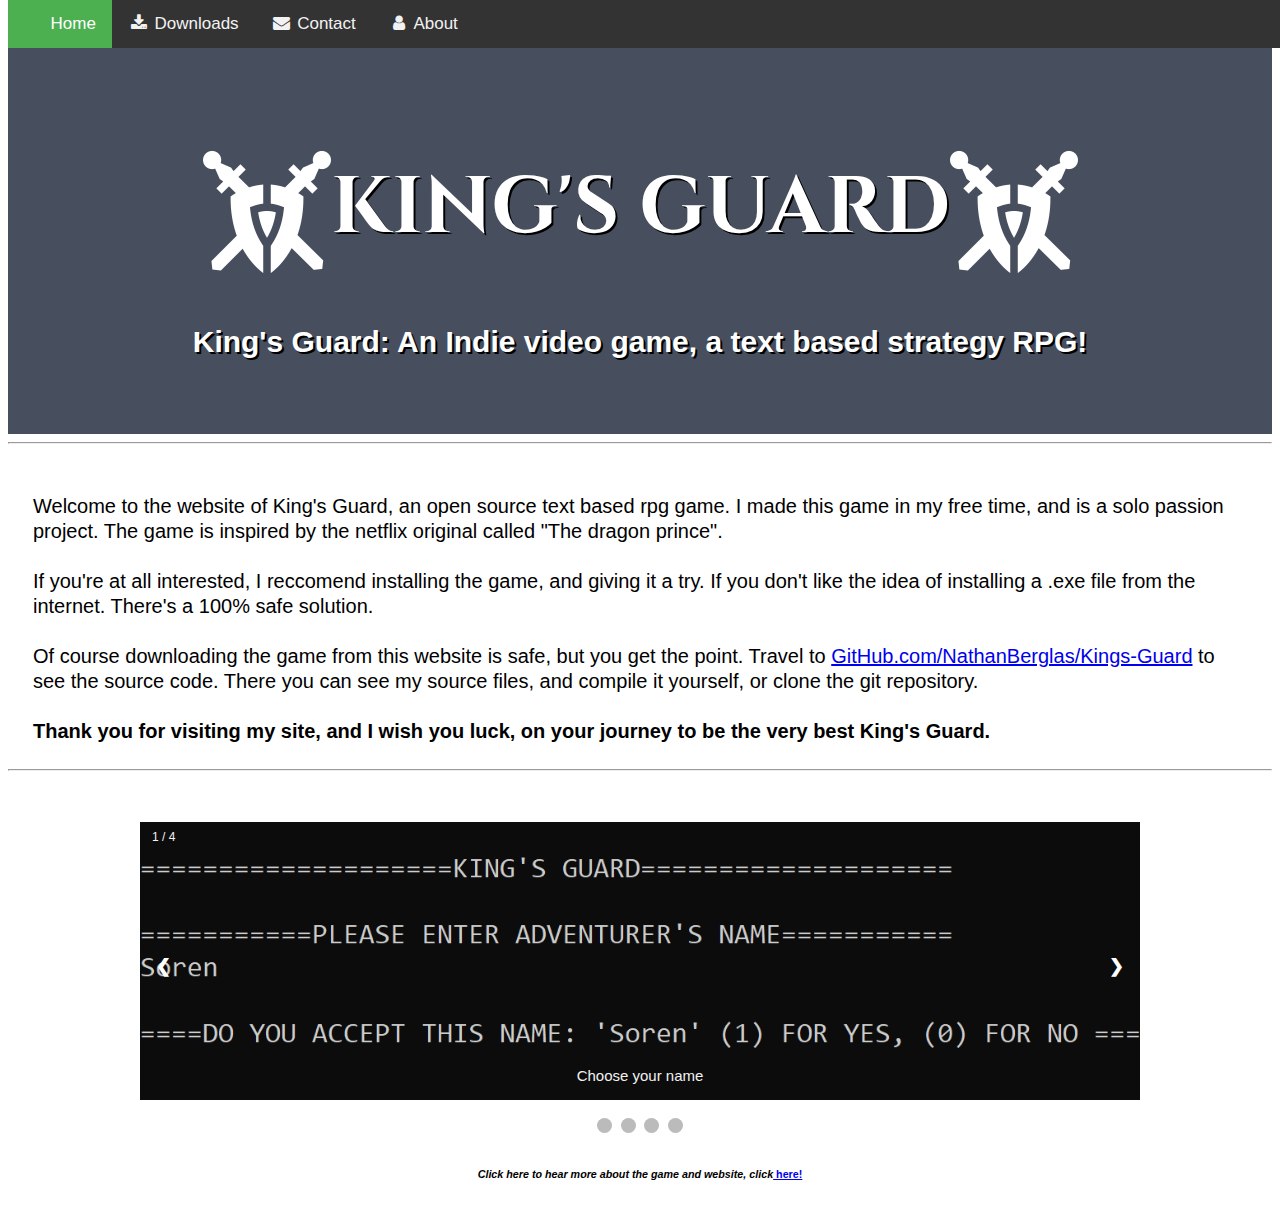
<file: index.html>
<!DOCTYPE html>

<html>
	<Head>
		<title>King's Guard Website</title>
		
		<link href="https://fonts.googleapis.com/css2?family=Cinzel:wght@900&display=swap" rel="stylesheet"> 
		<link rel="stylesheet" href="style.css">
		<link rel="stylesheet" href="https://cdnjs.cloudflare.com/ajax/libs/font-awesome/4.7.0/css/font-awesome.min.css">
		<script src="javascript.js"></script>
		
		<meta name="description" content="This is a website to download my video game, King's Guard">
		<meta name="keywords" content="the dragon prince,King's Guard,rpg, rpg video game, text based video game">
		<meta name="Nate">
		<meta name="viewport" content="width=device-width, initial-scale=1.0">

		<script>
			function myFunction() {
			  var x = document.getElementById("myTopnav");
			  if (x.className === "topnav") {
  				  x.className += " responsive";
  			} else {
  				  x.className = "topnav";
  			}
			}
		</script>

	</Head>

	<Body>
		<div class="topnav">
  			<a class="active" href="index.html"><i class="fa fa-fw fa-Home"></i> Home</a> 
  			<a href="Downloads.html"><i class="fa fa-fw fa-download"></i> Downloads</a> 
  			<a href="Contact.html"><i class="fa fa-fw fa-envelope"></i> Contact</a> 
  			<a href="About.html"><i class="fa fa-fw fa-user"></i> About</a>
		</div>

		<div class="aboutKingsIndex">
			<br> <br>
			<div class ="aboutKings"> 
			<p> <h1 class="title"><img class="shield" src="shield.png" width = "128" height = "128" class="kingsheild">KING'S GUARD<img class="shield" src="shield.png" width = "128" height = "128" class="kingsheild"></h1></p>
			<p> <strong style="font-size:30px;"> King's Guard: An Indie video game, a text based strategy RPG! </strong> </p>
			</div>
		</div>
		<hr>
		<p style="font-size:20px;">
		<br>
			Welcome to the website of King's Guard, an open source text based rpg game. 
			I made this game in my free time, and is a solo passion project.
			The game is inspired by the netflix original called "The dragon prince". </p> <p style="font-size:20px;">
			If you're at all interested, I reccomend installing the game, and giving it a try.
			If you don't like the idea of installing a .exe file from the internet.
			There's a 100% safe solution.<br> </p> <p style="font-size:20px;">
			Of course downloading the game from this website is safe, but you get the point.
			Travel to <a href="https://github.com/NathanBerglas/Kings-Guard" title="Github"> GitHub.com/NathanBerglas/Kings-Guard</a> to see the source code.
			There you can see my source files, and compile it yourself, or clone the git repository. </p> <p style="font-size:20px">
			<strong>Thank you for visiting my site, and I wish you luck, on your journey to be the very best King's Guard.<br> </strong>
			<hr>
			</br>
		</p> 
		<div class="slideshow-container"> 

		<div class="mySlides fade">
		<div class="numbertext">1 / 4</div>
		<img src="name.png" style="width:100%">
		<div class="text">Choose your name</div>
		</div>
		
		<div class="mySlides fade">
		<div class="numbertext">2 / 4</div>
		<img src="mainmenu.png" style="width:100%">
		<div class="text">Main Menu</div>
		</div>
		
		<div class="mySlides fade">
		<div class="numbertext">3 / 4</div>
		<img src="combat.png" style="width:100%">
		<div class="text">Combat!</div>
		</div>
		
		<div class="mySlides fade">
		<div class="numbertext">4 / 4</div>
		<img src="loot.png" style="width:100%">
		<div class="text">Choose your loot!</div>
		</div>
		
		<a class="prev" onclick="plusSlides(-1)">&#10094;</a>
		<a class="next" onclick="plusSlides(1)">&#10095;</a>
		
		</div>
		<br>
		<script>
			showSlides(slideIndex);
		</script>
		<div style="text-align:center">
		<span class="dot" onclick="currentSlide(1)"></span> 
		<span class="dot" onclick="currentSlide(2)"></span> 
		<span class="dot" onclick="currentSlide(3)"></span> 
		<span class="dot" onclick="currentSlide(4)"></span> 
		</div>

		<h6><i><p style="text-align:center";>Click here to hear more about the game and website, click<a href="About.html"></i> here!</a></p></h6>
	</Body>
</html>
</file>
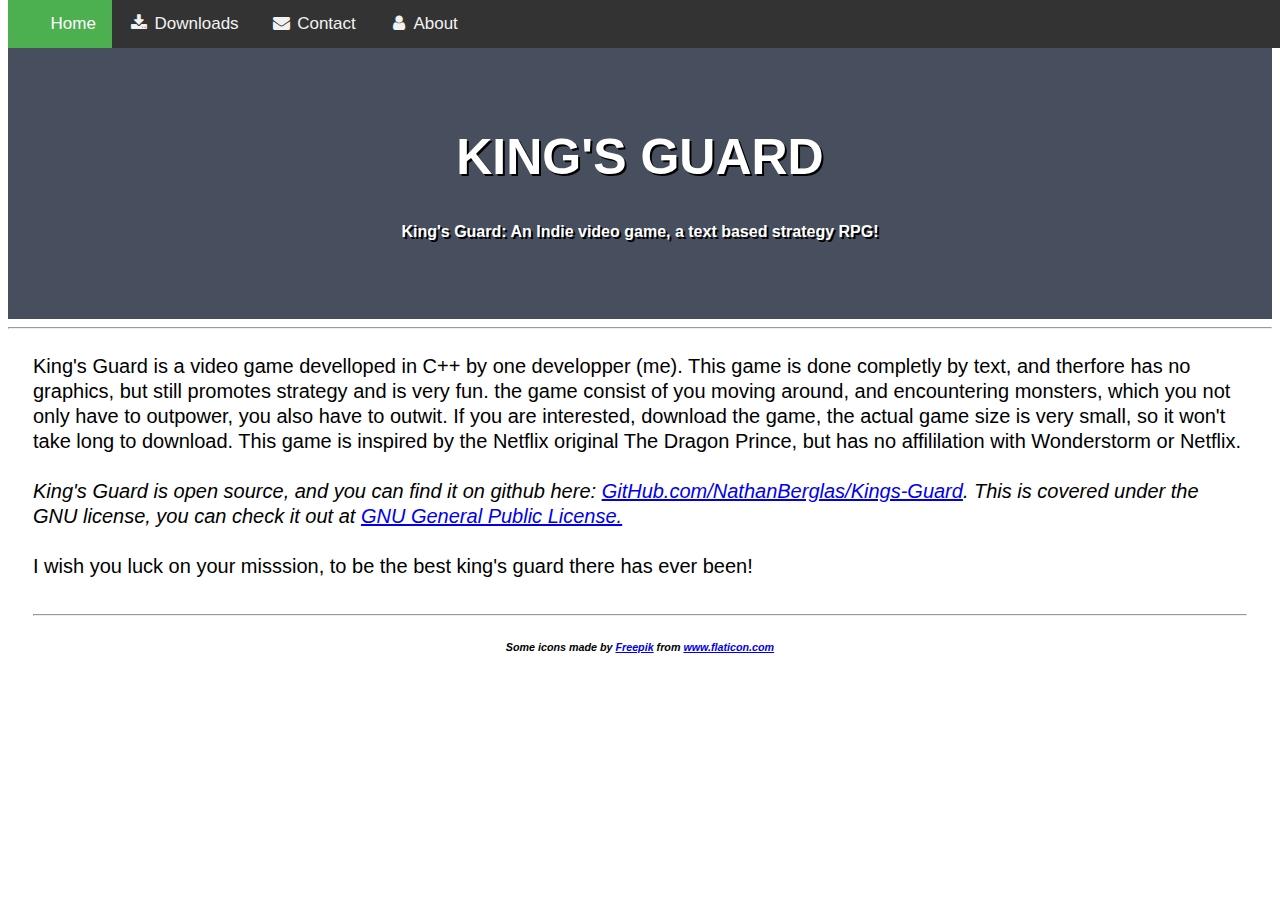
<file: About.html>
<!DOCTYPE html>

<html>
	<Head>
		<title>King's Guard Website</title>

		<link rel="stylesheet" href="style.css">
		<link rel="stylesheet" href="https://cdnjs.cloudflare.com/ajax/libs/font-awesome/4.7.0/css/font-awesome.min.css">
		<script src="javascript.js"></script>
		
		<meta name="description" content="This is a website to download my video game, King's Guard">
		<meta name="keywords" content="the dragon prince,King's Guard,rpg, rpg video game, text based video game">
		<meta name="Nate" content="King's Guard">
		<meta name="viewport" content="width=device-width, initial-scale=1.0">

		<script>
			function myFunction() {
			  var x = document.getElementById("myTopnav");
			  if (x.className === "topnav") {
  				  x.className += " responsive";
  			} else {
  				  x.className = "topnav";
  			}
			}
		</script>

	</Head>

	<Body>
		<div class="topnav">
  			<a class="active" href="index.html"><i class="fa fa-fw fa-Home"></i> Home</a> 
  			<a href="Downloads.html"><i class="fa fa-fw fa-download"></i> Downloads</a> 
  			<a href="Contact.html"><i class="fa fa-fw fa-envelope"></i> Contact</a> 
  			<a href="About.html"><i class="fa fa-fw fa-user"></i> About</a>
		</div>
		
		<br> <br>
		
		<div class ="aboutKings"> 
			<p> <h1 class="megaBold">KING'S GUARD</h1> </p>
			<p> <strong> King's Guard: An Indie video game, a text based strategy RPG! </strong> </p>
		</div>
		<hr>
		<p> <div style="font-size: 20px;margin: 25px; line-height: 25px;">
			King's Guard is a video game develloped in C++ by one developper (me). 
			This game is done completly by text, and therfore has no graphics, but still promotes strategy and is very fun.
			the game consist of you moving around, and encountering monsters, which you not only have to outpower, you also have to outwit.
			If you are interested, download the game, the actual game size is very small, so it won't take long to download.
			This game is inspired by the Netflix original The Dragon Prince, but has no affililation with Wonderstorm or Netflix. <br>
			<br> <em> King's Guard is open source, and you can find it on github here: <a href="https://github.com/NathanBerglas/Kings-Guard" title="Github"> GitHub.com/NathanBerglas/Kings-Guard</a>. This is covered under the GNU license, you can check it out at <a href="http://www.gnu.org/licenses/gpl-3.0.en.html#:~:text=The%20GNU%20General%20Public%20License%20is%20a%20free%2C,your%20freedom%20to%20share%20and%20change%20the%20works."> GNU General Public License.</a> </em>
			<br><br> I wish you luck on your misssion, to be the best king's guard there has ever been! <br> <br> 

			<hr>
			</div><h6  style="text-align:center";><em>Some icons made by <a href="https://www.flaticon.com/authors/freepik" title="Freepik">Freepik</a> from <a href="https://www.flaticon.com/" title="Flaticon"> www.flaticon.com</a></h6></em>
            
		
	</Body>
</html>
</file>
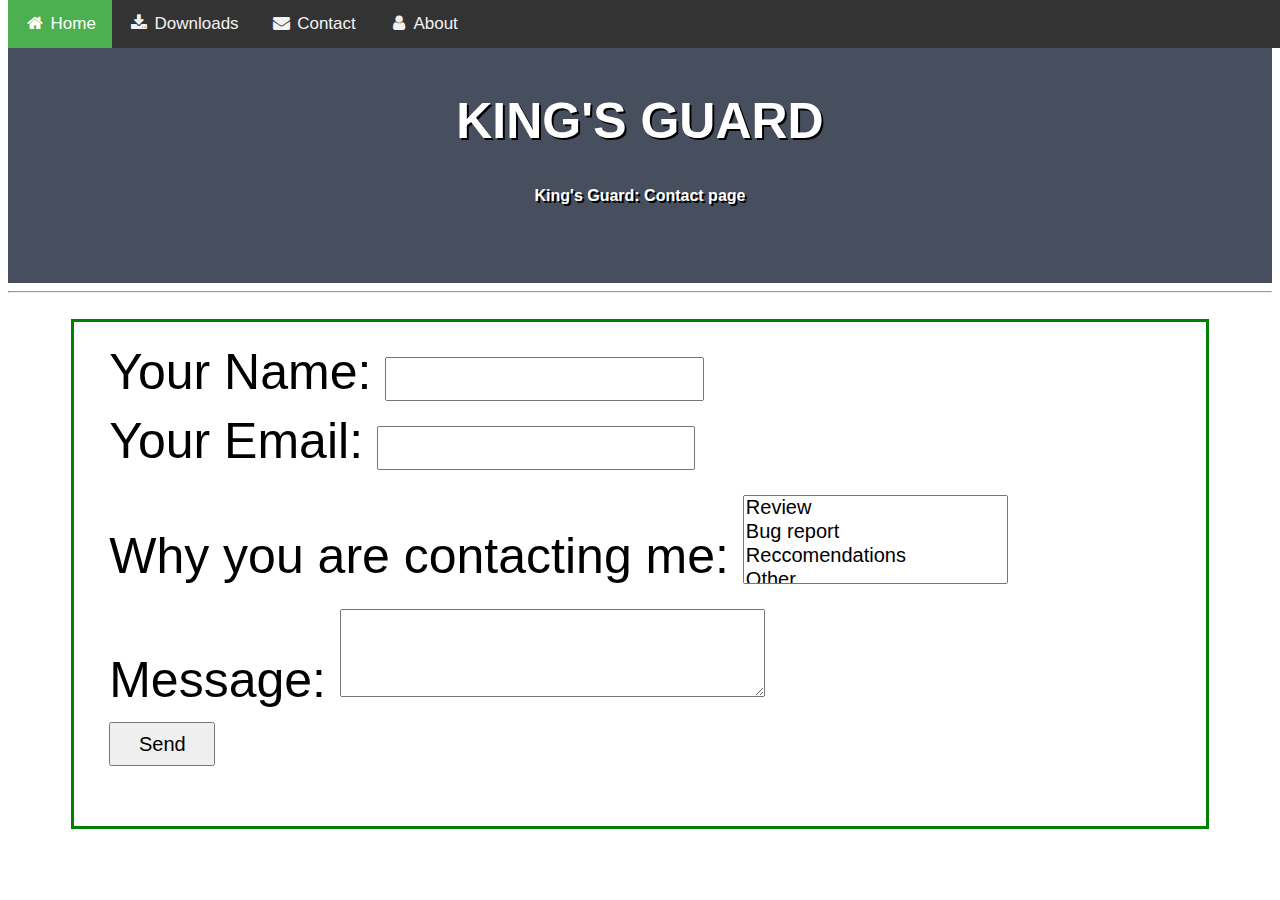
<file: Contact.html>
<!DOCTYPE html5>

<html>
	<Head>
		<title>King's Guard Website</title>

		<link rel="stylesheet" href="style.css">
		<link rel="stylesheet" href="https://cdnjs.cloudflare.com/ajax/libs/font-awesome/4.7.0/css/font-awesome.min.css">
		<script src="javascript.js"></script>
	
		<meta name="description" content="This is a website to download my video game, King's Guard">
		<meta name="keywords" content="the dragon prince,King's Guard,rpg, rpg video game, text based video game">
		<meta name="Nate" content="King's Guard">
		<meta name="viewport" content="width=device-width, initial-scale=1.0">

		<script>
			function myFunction() {
			  var x = document.getElementById("myTopnav");
			  if (x.className === "topnav") {
  				  x.className += " responsive";
  			} else {
  				  x.className = "topnav";
  			}
			}
			</script>

	</Head>

	<Body>
		
		<div class="topnav">
  			<a class="active" href="index.html"><i class="fa fa-fw fa-Home"></i> Home</a> 
  			<a href="Downloads.html"><i class="fa fa-fw fa-download"></i> Downloads</a> 
  			<a href="Contact.html"><i class="fa fa-fw fa-envelope"></i> Contact</a> 
  			<a href="About.html"><i class="fa fa-fw fa-user"></i> About</a>
		</div>
		<div class ="aboutKings"> 
			<p> <h1 class="megaBold">KING'S GUARD</h1> </p>
			<p> <strong> King's Guard: Contact page </strong> </p>
		</div>
		<hr>
		<br>
		<div class="contactForm">
		<form name="contact" method="POST" data-netlify="true">
			<p>
			  <label>Your Name: <input type="text" name="name"  style ="width: 30%;height: 5%; font-size: 30px;"/></label>   
			</p>
			<p>
			  <label>Your Email: <input type="email" name="email" style ="width: 30%;height: 5%; font-size: 30px;"/></label>
			</p>
			<p>
			  <label>Why you are contacting me: <select name="option[]" multiple style ="width: 25%;height: 10%; font-size: 20px;">
				<option value="Review">Review</option>
				<option value="Bug report">Bug report</option>
				<option value="Reccomendations">Reccomendations</option>
				<option value="Other">Other</option>
			  </select></label>
			</p>
			<p>
			  <label>Message: <textarea name="message" style ="width: 40%;height: 10%; font-size: 15px;"></textarea></label>
			</p>
			<p>
			  <button type="submit" style="width: 10%;height: 5%; font-size: 20px;">Send</button>
			</p>
		  </form>
		</div>
		
	</Body>
</html>
</file>
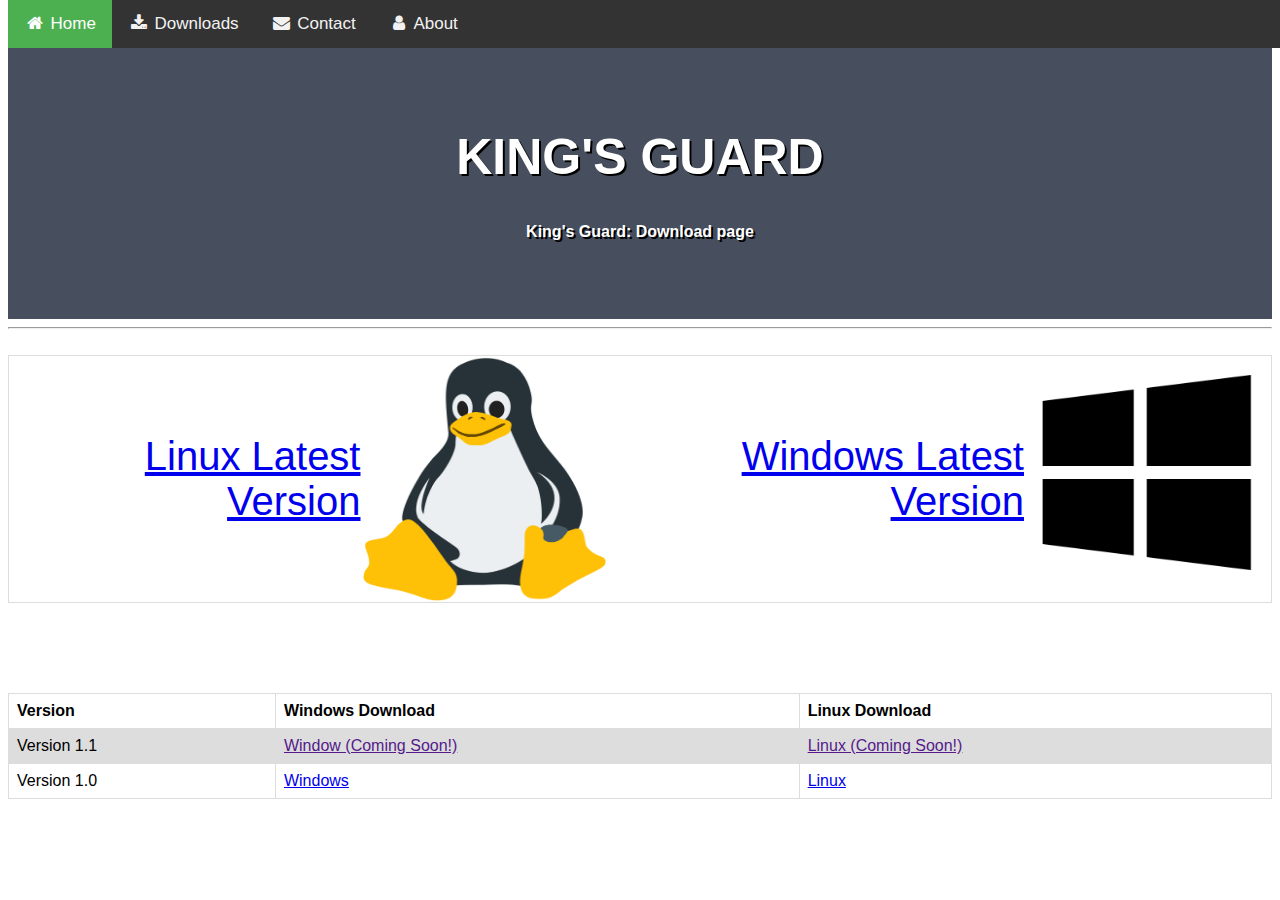
<file: Downloads.html>
<!DOCTYPE html5>

<html>
	<Head>
		<title>King's Guard Website</title>

		<link rel="stylesheet" href="style.css">
		<link rel="stylesheet" href="https://cdnjs.cloudflare.com/ajax/libs/font-awesome/4.7.0/css/font-awesome.min.css">
		<script src="javascript.js"></script>
		
		<meta name="description" content="This is a website to download my video game, King's Guard">
		<meta name="keywords" content="the dragon prince,King's Guard,rpg, rpg video game, text based video game">
		<meta name="Nate" content="King's Guard">
		<meta name="viewport" content="width=device-width, initial-scale=1.0">

		<script>
			function myFunction() {
			  var x = document.getElementById("myTopnav");
			  if (x.className === "topnav") {
  				  x.className += " responsive";
  			} else {
  				  x.className = "topnav";
  			}
			}
		</script>

	</Head>

	<Body>
		<div class="topnav">
  			<a class="active" href="index.html"><i class="fa fa-fw fa-Home"></i> Home</a> 
  			<a href="Downloads.html"><i class="fa fa-fw fa-download"></i> Downloads</a> 
  			<a href="Contact.html"><i class="fa fa-fw fa-envelope"></i> Contact</a> 
  			<a href="About.html"><i class="fa fa-fw fa-user"></i> About</a>
		</div>

		<br> <br>
		
		<div class ="aboutKings"> 
			<p> <h1 class="megaBold">KING'S GUARD</h1> </p>
			<p> <strong> King's Guard: Download page </strong> </p>
		</div>
		<hr>
		<br>
		<table style="width:100%; padding: 30px;">
			<tr class="border">
				<a href="kings_guard">
					<td style="font-size: 40px; margin-left: auto; margin-right: auto; text-align:right;"><a href="kings_guard">Linux Latest Version</a></td>
					<td style="font-size: 40px; margin-left: auto; margin-right: auto;"><a href="kings_guard"><img src="linux.png" alt="LinuxDownload" width="244" height="244"></a></td>
				</a>
				<a href="KingsGuardInstaller.exe">
					<td style="font-size: 40px; margin-left: auto; margin-right: auto; text-align:right;"><a href="KingsGuardInstaller.exe">Windows Latest Version</a></td>
					<td style="font-size: 40px; margin-left: auto; margin-right: auto;"><a href="KingsGuardInstaller.exe"><img src="windows.png" alt="LinuxDownload" width="244" height="244"></a></td>
				</a>
			</tr>
		</table>
			<br> <br> <br> <br> <br>
		

					<table style="width:100%">
						<tr class="border">
						<th class="border">Version</th>
						<th class="border"> Windows Download</a></th>
						<th class="border">Linux Download</th>
						</tr>
						<tr class="border">
						<td class="border">Version 1.1</td>
						<td class="border"> <a href="">Window (Coming Soon!)</a></td>
						<td class="border"> <a href="">Linux (Coming Soon!)</a></td>
						</tr>
						<tr class="border">
						<td class="border">Version 1.0</td>
						<td class="border"> <a href="KingsGuardInstaller.exe"> Windows</a></td>
						<td class="border"> <a href="kings_guard"> Linux</a></td>
						</tr>
						</table>
	</Body>
</html>
</file>
<file: style.css>
body {
	background-color: white;
	font-family: Arial, Tahoma, "Trebuchet MS";
}

p {
    margin: 25px;
    line-height: 25px;
}

.linuxdownload {
  float: right; 
  padding: 30px;
  size:absolute;
  left:33%;
}

.contactForm {
  margin: auto;
  width: 90%;
  border: 3px solid green;
  padding: 10px;
  font-size: 50px;
}

.kingsheild {
  vertical-align: baseline;
}

.title {
	font-size: 80px;
	font-family: 'Cinzel', serif;
	text-align: center;
}

.shield {
	max-width: 100%;
        height: auto;
}
table {
  border-collapse: collapse;
  width: 100%;
}
.border {
  border: 1px solid #dddddd;
  text-align: left;
  padding: 8px;
}

tr:nth-child(even) {
  background-color: #dddddd;
}

.aboutKings {
	text-shadow: 2px 2px #000000;
	border: 50px;
	padding: 50px;
  	text-align: center;
  	background-color: #474e5d;
  	color: white;
}

.megaBold {
	font-size: 50px;
}


/* Add a black background color to the top navigation */
.topnav {
  position: fixed; /* Set the navbar to fixed position */
  top: 0; /* Position the navbar at the top of the page */
  width: 100%; /* Full width */
  background-color: #333;
  overflow: hidden;
}

/* Style the links inside the navigation bar */
.topnav a {
  float: left;
  color: #f2f2f2;
  text-align: center;
  padding: 14px 16px;
  text-decoration: none;
  font-size: 17px;
}

/* Change the color of links on hover */
.topnav a:hover {
  background-color: #ddd;
  color: black;
}

/* Add a color to the active/current link */
.topnav a.active {
  background-color: #4CAF50;
  color: white;
}

* {box-sizing: border-box}
.mySlides {display: none}
img {vertical-align: middle;}

/* Slideshow container */
.slideshow-container {
  max-width: 1000px;
  position: relative;
  margin: auto;
}

/* Next & previous buttons */
.prev, .next {
  cursor: pointer;
  position: absolute;
  top: 50%;
  width: auto;
  padding: 16px;
  margin-top: -22px;
  color: white;
  font-weight: bold;
  font-size: 18px;
  transition: 0.6s ease;
  border-radius: 0 3px 3px 0;
  user-select: none;
}

/* Position the "next button" to the right */
.next {
  right: 0;
  border-radius: 3px 0 0 3px;
}

/* On hover, add a black background color with a little bit see-through */
.prev:hover, .next:hover {
  background-color: rgba(0,0,0,0.8);
}

/* Caption text */
.text {
  color: #f2f2f2;
  font-size: 15px;
  padding: 8px 12px;
  position: absolute;
  bottom: 8px;
  width: 100%;
  text-align: center;
}

/* Number text (1/3 etc) */
.numbertext {
  color: #f2f2f2;
  font-size: 12px;
  padding: 8px 12px;
  position: absolute;
  top: 0;
}

/* The dots/bullets/indicators */
.dot {
  cursor: pointer;
  height: 15px;
  width: 15px;
  margin: 0 2px;
  background-color: #bbb;
  border-radius: 50%;
  display: inline-block;
  transition: background-color 0.6s ease;
}

.active, .dot:hover {
  background-color: #717171;
}

/* Fading animation */
.fade {
  -webkit-animation-name: fade;
  -webkit-animation-duration: 1.5s;
  animation-name: fade;
  animation-duration: 1.5s;
}

@-webkit-keyframes fade {
  from {opacity: .4} 
  to {opacity: 1}
}

@keyframes fade {
  from {opacity: .4} 
  to {opacity: 1}
}

/* On smaller screens, decrease text size */
@media only screen and (max-width: 300px) {
  .prev, .next,.text {font-size: 11px}
}
</file>
